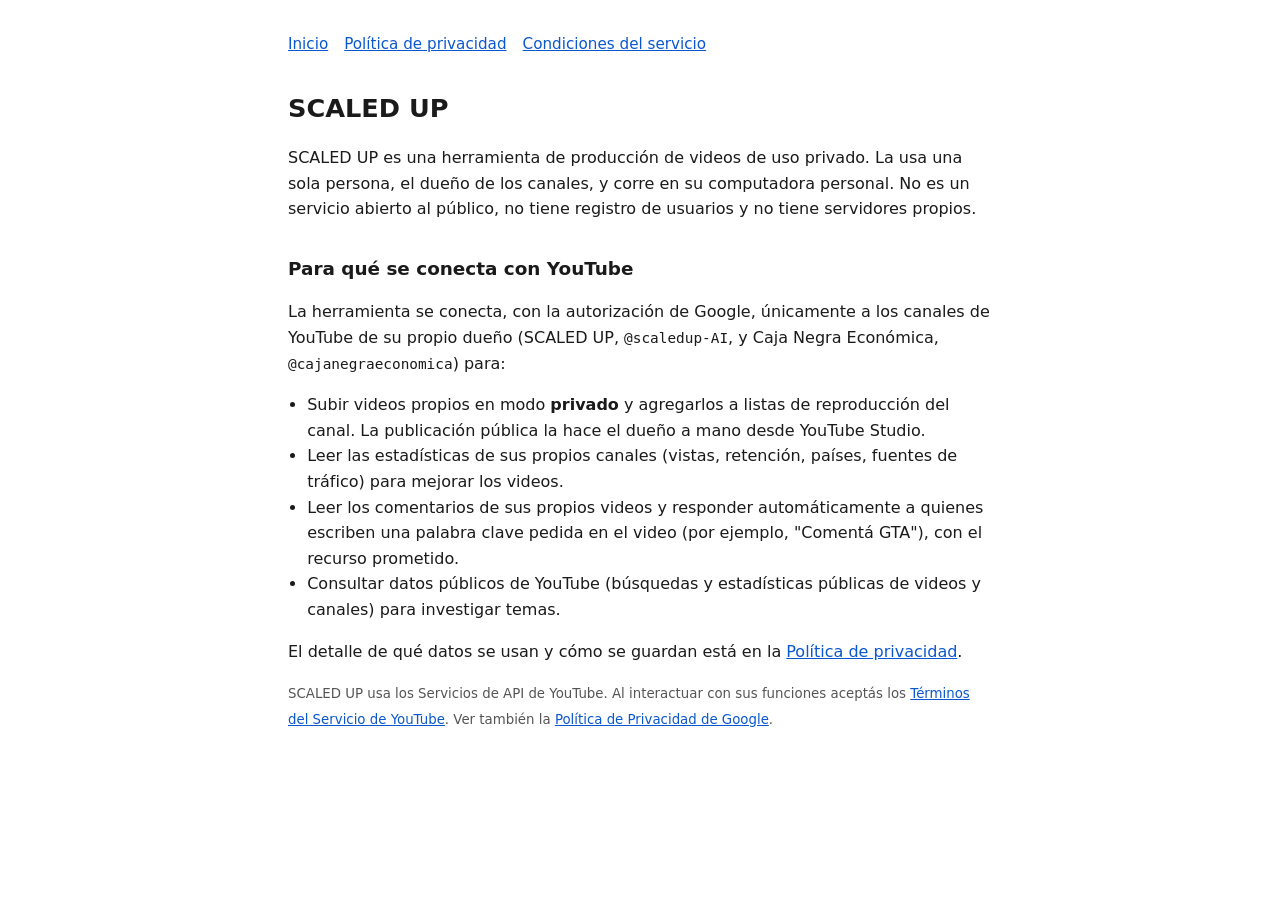
<file: index.html>
<!doctype html>
<html lang="es">
<head>
<meta charset="utf-8">
<meta name="viewport" content="width=device-width, initial-scale=1">
<title>SCALED UP</title>
<link rel="stylesheet" href="estilo.css">
</head>
<body>
<main>
<nav><a href="index.html">Inicio</a><a href="privacidad.html">Política de privacidad</a><a href="condiciones.html">Condiciones del servicio</a></nav>
<h1>SCALED UP</h1>
<p>SCALED UP es una herramienta de producción de videos de uso privado. La usa una sola persona, el dueño de los canales, y corre en su computadora personal. No es un servicio abierto al público, no tiene registro de usuarios y no tiene servidores propios.</p>

<h2>Para qué se conecta con YouTube</h2>
<p>La herramienta se conecta, con la autorización de Google, únicamente a los canales de YouTube de su propio dueño (SCALED UP, <code>@scaledup-AI</code>, y Caja Negra Económica, <code>@cajanegraeconomica</code>) para:</p>
<ul>
<li>Subir videos propios en modo <strong>privado</strong> y agregarlos a listas de reproducción del canal. La publicación pública la hace el dueño a mano desde YouTube Studio.</li>
<li>Leer las estadísticas de sus propios canales (vistas, retención, países, fuentes de tráfico) para mejorar los videos.</li>
<li>Leer los comentarios de sus propios videos y responder automáticamente a quienes escriben una palabra clave pedida en el video (por ejemplo, "Comentá GTA"), con el recurso prometido.</li>
<li>Consultar datos públicos de YouTube (búsquedas y estadísticas públicas de videos y canales) para investigar temas.</li>
</ul>
<p>El detalle de qué datos se usan y cómo se guardan está en la <a href="privacidad.html">Política de privacidad</a>.</p>

<p class="nota"><small>SCALED UP usa los Servicios de API de YouTube. Al interactuar con sus funciones aceptás los <a href="https://www.youtube.com/t/terms">Términos del Servicio de YouTube</a>. Ver también la <a href="https://policies.google.com/privacy">Política de Privacidad de Google</a>.</small></p>
</main>
</body>
</html>
</file>
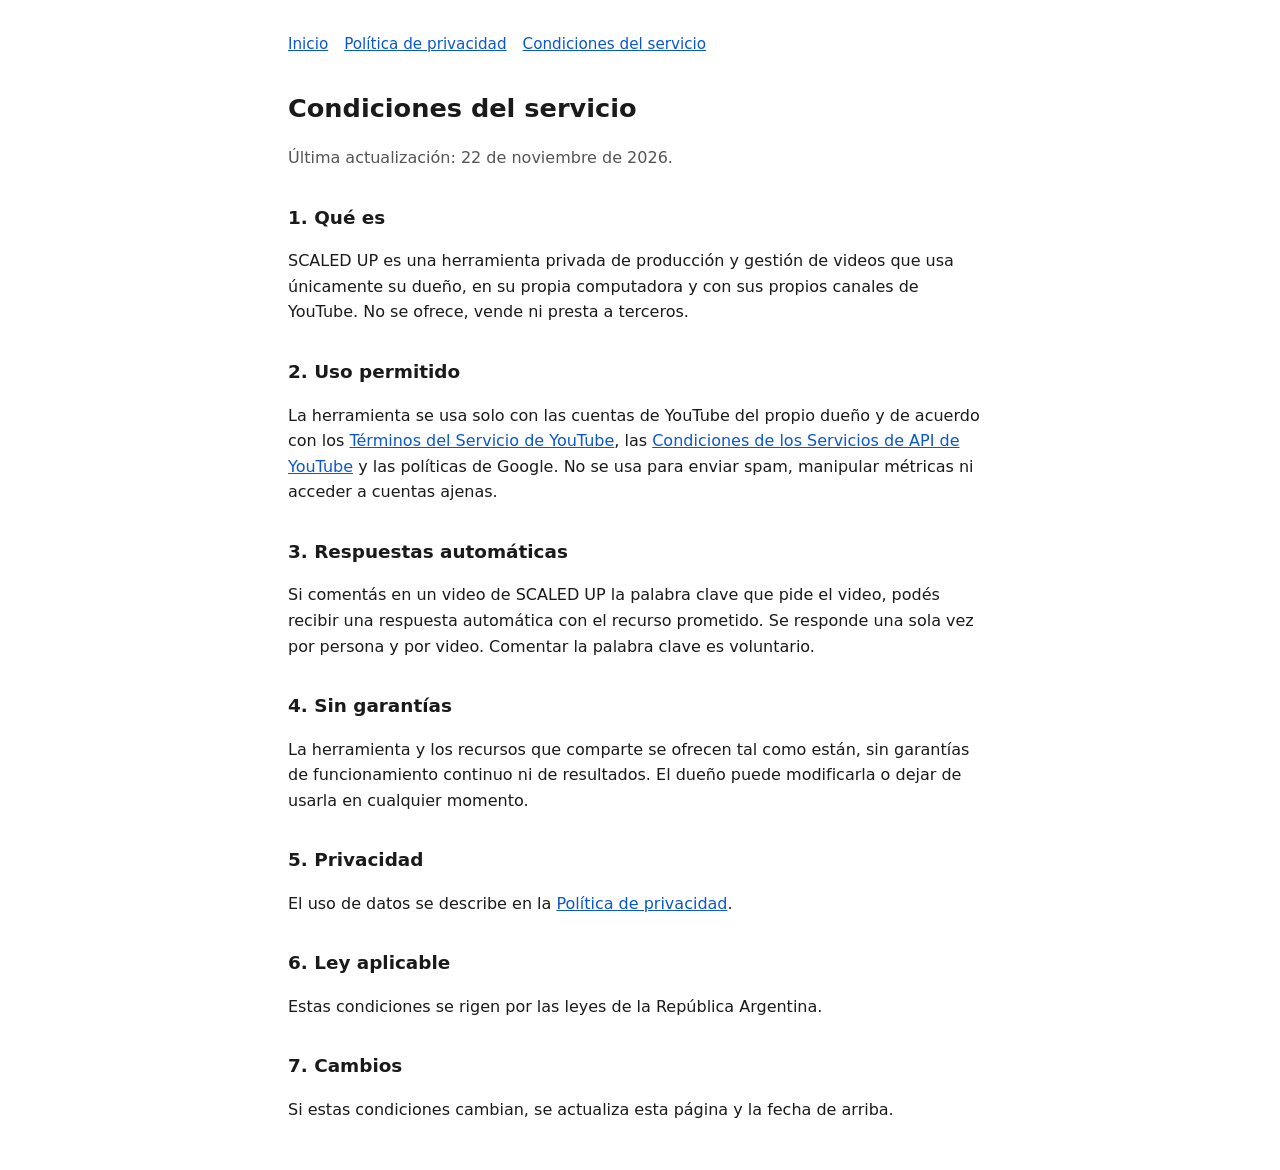
<file: condiciones.html>
<!doctype html>
<html lang="es">
<head>
<meta charset="utf-8">
<meta name="viewport" content="width=device-width, initial-scale=1">
<title>Condiciones del servicio · SCALED UP</title>
<link rel="stylesheet" href="estilo.css">
</head>
<body>
<main>
<nav><a href="index.html">Inicio</a><a href="privacidad.html">Política de privacidad</a><a href="condiciones.html">Condiciones del servicio</a></nav>
<h1>Condiciones del servicio</h1>
<p class="nota">Última actualización: 22 de noviembre de 2026.</p>

<h2>1. Qué es</h2>
<p>SCALED UP es una herramienta privada de producción y gestión de videos que usa únicamente su dueño, en su propia computadora y con sus propios canales de YouTube. No se ofrece, vende ni presta a terceros.</p>

<h2>2. Uso permitido</h2>
<p>La herramienta se usa solo con las cuentas de YouTube del propio dueño y de acuerdo con los <a href="https://www.youtube.com/t/terms">Términos del Servicio de YouTube</a>, las <a href="https://developers.google.com/youtube/terms/api-services-terms-of-service">Condiciones de los Servicios de API de YouTube</a> y las políticas de Google. No se usa para enviar spam, manipular métricas ni acceder a cuentas ajenas.</p>

<h2>3. Respuestas automáticas</h2>
<p>Si comentás en un video de SCALED UP la palabra clave que pide el video, podés recibir una respuesta automática con el recurso prometido. Se responde una sola vez por persona y por video. Comentar la palabra clave es voluntario.</p>

<h2>4. Sin garantías</h2>
<p>La herramienta y los recursos que comparte se ofrecen tal como están, sin garantías de funcionamiento continuo ni de resultados. El dueño puede modificarla o dejar de usarla en cualquier momento.</p>

<h2>5. Privacidad</h2>
<p>El uso de datos se describe en la <a href="privacidad.html">Política de privacidad</a>.</p>

<h2>6. Ley aplicable</h2>
<p>Estas condiciones se rigen por las leyes de la República Argentina.</p>

<h2>7. Cambios</h2>
<p>Si estas condiciones cambian, se actualiza esta página y la fecha de arriba.</p>
</main>
</body>
</html>
</file>
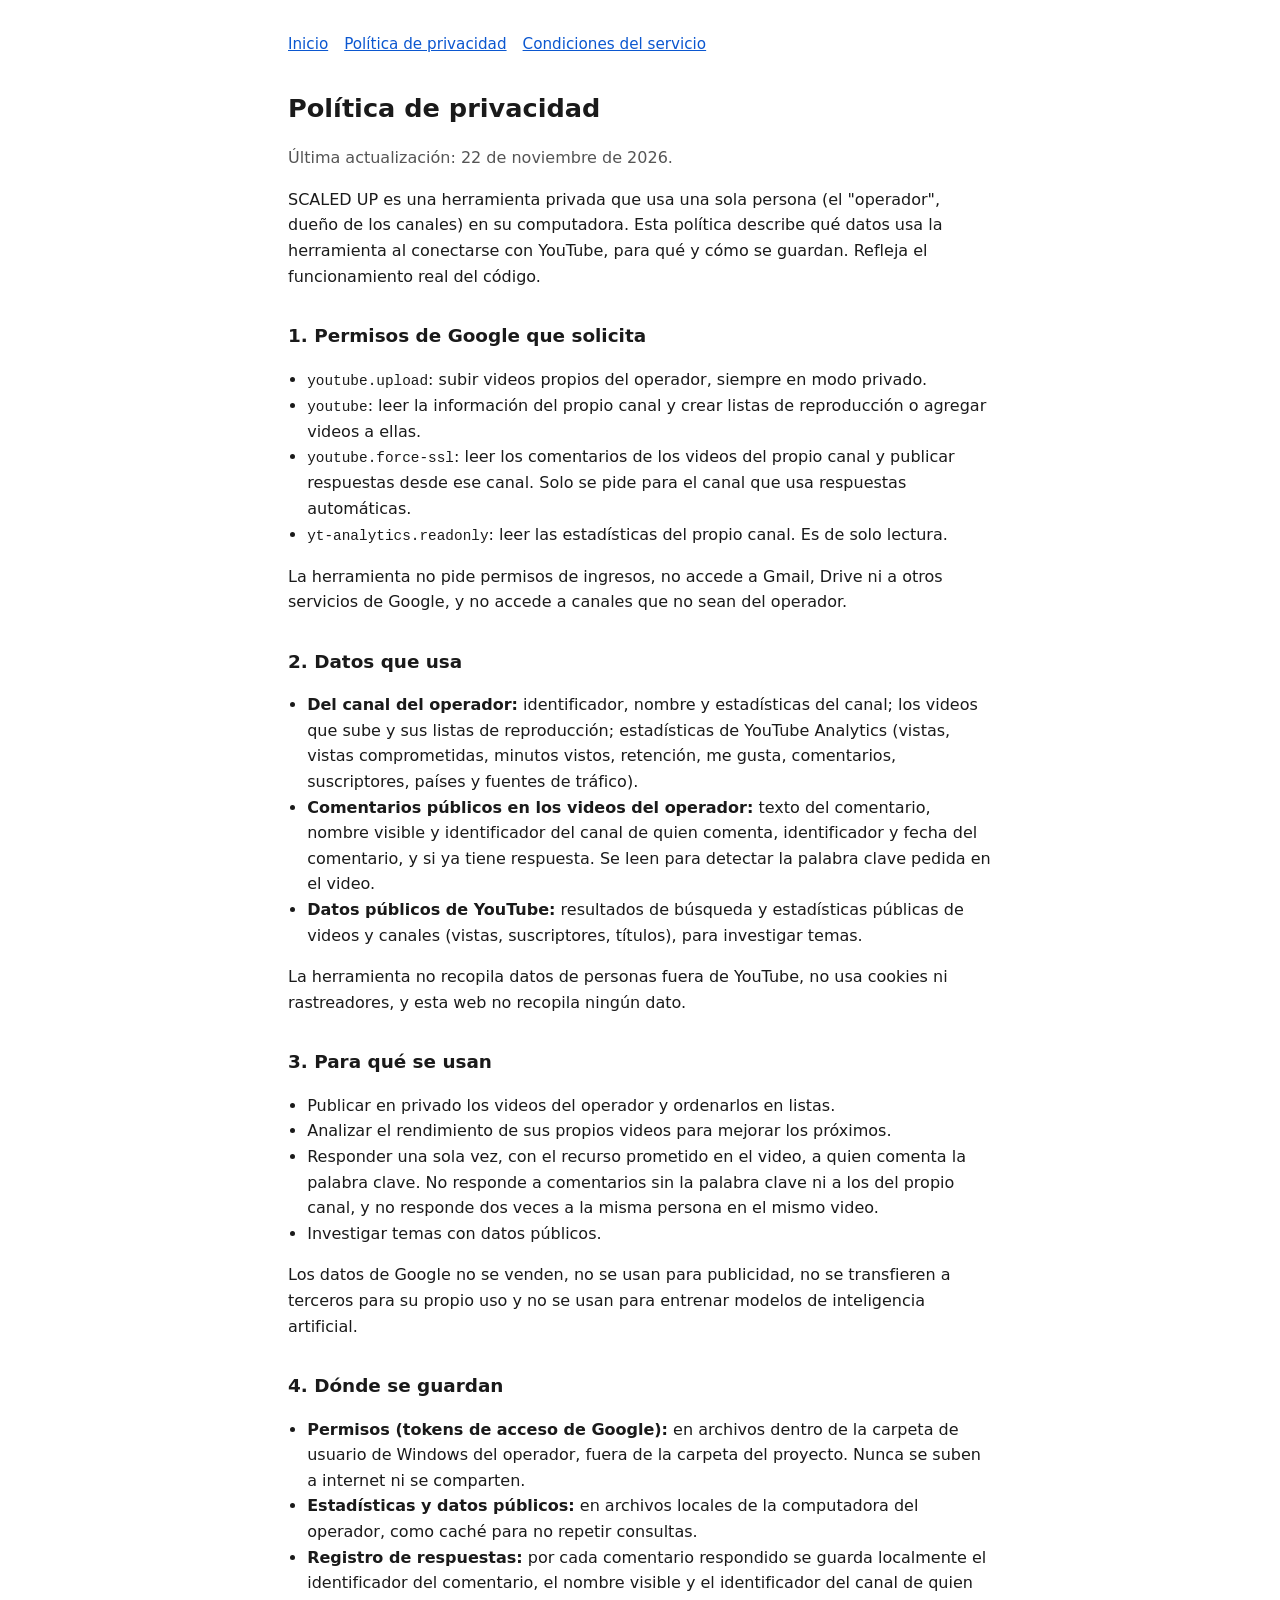
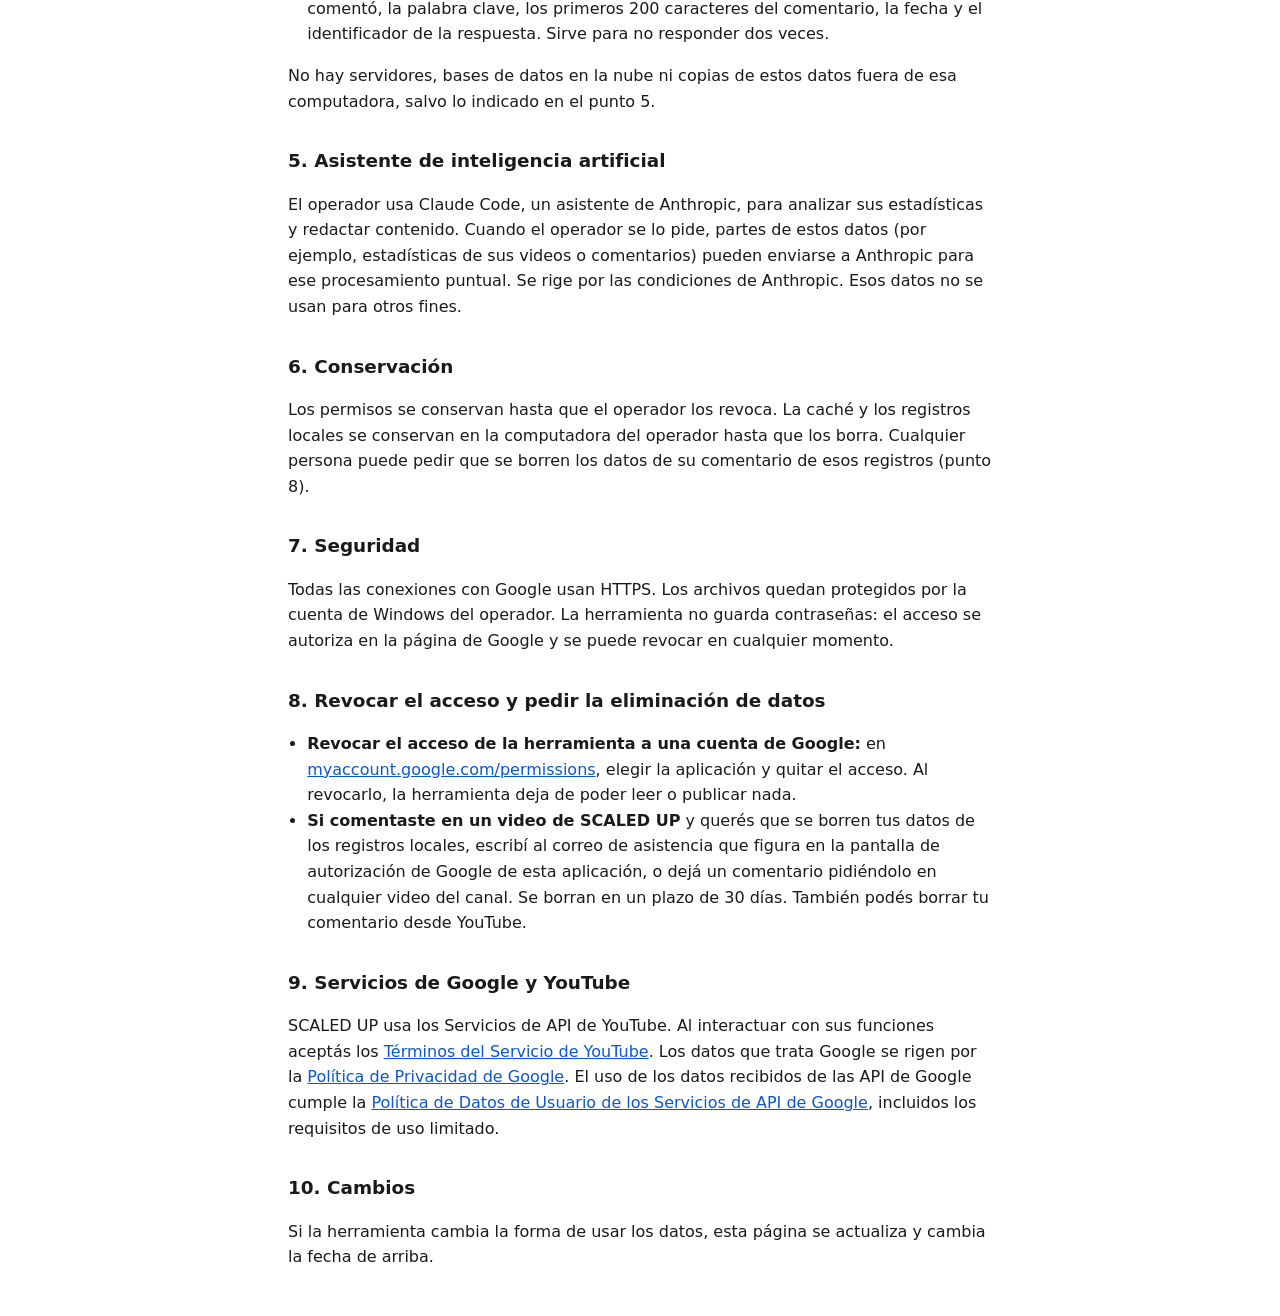
<file: privacidad.html>
<!doctype html>
<html lang="es">
<head>
<meta charset="utf-8">
<meta name="viewport" content="width=device-width, initial-scale=1">
<title>Política de privacidad · SCALED UP</title>
<link rel="stylesheet" href="estilo.css">
</head>
<body>
<main>
<nav><a href="index.html">Inicio</a><a href="privacidad.html">Política de privacidad</a><a href="condiciones.html">Condiciones del servicio</a></nav>
<h1>Política de privacidad</h1>
<p class="nota">Última actualización: 22 de noviembre de 2026.</p>

<p>SCALED UP es una herramienta privada que usa una sola persona (el "operador", dueño de los canales) en su computadora. Esta política describe qué datos usa la herramienta al conectarse con YouTube, para qué y cómo se guardan. Refleja el funcionamiento real del código.</p>

<h2>1. Permisos de Google que solicita</h2>
<ul>
<li><code>youtube.upload</code>: subir videos propios del operador, siempre en modo privado.</li>
<li><code>youtube</code>: leer la información del propio canal y crear listas de reproducción o agregar videos a ellas.</li>
<li><code>youtube.force-ssl</code>: leer los comentarios de los videos del propio canal y publicar respuestas desde ese canal. Solo se pide para el canal que usa respuestas automáticas.</li>
<li><code>yt-analytics.readonly</code>: leer las estadísticas del propio canal. Es de solo lectura.</li>
</ul>
<p>La herramienta no pide permisos de ingresos, no accede a Gmail, Drive ni a otros servicios de Google, y no accede a canales que no sean del operador.</p>

<h2>2. Datos que usa</h2>
<ul>
<li><strong>Del canal del operador:</strong> identificador, nombre y estadísticas del canal; los videos que sube y sus listas de reproducción; estadísticas de YouTube Analytics (vistas, vistas comprometidas, minutos vistos, retención, me gusta, comentarios, suscriptores, países y fuentes de tráfico).</li>
<li><strong>Comentarios públicos en los videos del operador:</strong> texto del comentario, nombre visible y identificador del canal de quien comenta, identificador y fecha del comentario, y si ya tiene respuesta. Se leen para detectar la palabra clave pedida en el video.</li>
<li><strong>Datos públicos de YouTube:</strong> resultados de búsqueda y estadísticas públicas de videos y canales (vistas, suscriptores, títulos), para investigar temas.</li>
</ul>
<p>La herramienta no recopila datos de personas fuera de YouTube, no usa cookies ni rastreadores, y esta web no recopila ningún dato.</p>

<h2>3. Para qué se usan</h2>
<ul>
<li>Publicar en privado los videos del operador y ordenarlos en listas.</li>
<li>Analizar el rendimiento de sus propios videos para mejorar los próximos.</li>
<li>Responder una sola vez, con el recurso prometido en el video, a quien comenta la palabra clave. No responde a comentarios sin la palabra clave ni a los del propio canal, y no responde dos veces a la misma persona en el mismo video.</li>
<li>Investigar temas con datos públicos.</li>
</ul>
<p>Los datos de Google no se venden, no se usan para publicidad, no se transfieren a terceros para su propio uso y no se usan para entrenar modelos de inteligencia artificial.</p>

<h2>4. Dónde se guardan</h2>
<ul>
<li><strong>Permisos (tokens de acceso de Google):</strong> en archivos dentro de la carpeta de usuario de Windows del operador, fuera de la carpeta del proyecto. Nunca se suben a internet ni se comparten.</li>
<li><strong>Estadísticas y datos públicos:</strong> en archivos locales de la computadora del operador, como caché para no repetir consultas.</li>
<li><strong>Registro de respuestas:</strong> por cada comentario respondido se guarda localmente el identificador del comentario, el nombre visible y el identificador del canal de quien comentó, la palabra clave, los primeros 200 caracteres del comentario, la fecha y el identificador de la respuesta. Sirve para no responder dos veces.</li>
</ul>
<p>No hay servidores, bases de datos en la nube ni copias de estos datos fuera de esa computadora, salvo lo indicado en el punto 5.</p>

<h2>5. Asistente de inteligencia artificial</h2>
<p>El operador usa Claude Code, un asistente de Anthropic, para analizar sus estadísticas y redactar contenido. Cuando el operador se lo pide, partes de estos datos (por ejemplo, estadísticas de sus videos o comentarios) pueden enviarse a Anthropic para ese procesamiento puntual. Se rige por las condiciones de Anthropic. Esos datos no se usan para otros fines.</p>

<h2>6. Conservación</h2>
<p>Los permisos se conservan hasta que el operador los revoca. La caché y los registros locales se conservan en la computadora del operador hasta que los borra. Cualquier persona puede pedir que se borren los datos de su comentario de esos registros (punto 8).</p>

<h2>7. Seguridad</h2>
<p>Todas las conexiones con Google usan HTTPS. Los archivos quedan protegidos por la cuenta de Windows del operador. La herramienta no guarda contraseñas: el acceso se autoriza en la página de Google y se puede revocar en cualquier momento.</p>

<h2>8. Revocar el acceso y pedir la eliminación de datos</h2>
<ul>
<li><strong>Revocar el acceso de la herramienta a una cuenta de Google:</strong> en <a href="https://myaccount.google.com/permissions">myaccount.google.com/permissions</a>, elegir la aplicación y quitar el acceso. Al revocarlo, la herramienta deja de poder leer o publicar nada.</li>
<li><strong>Si comentaste en un video de SCALED UP</strong> y querés que se borren tus datos de los registros locales, escribí al correo de asistencia que figura en la pantalla de autorización de Google de esta aplicación, o dejá un comentario pidiéndolo en cualquier video del canal. Se borran en un plazo de 30 días. También podés borrar tu comentario desde YouTube.</li>
</ul>

<h2>9. Servicios de Google y YouTube</h2>
<p>SCALED UP usa los Servicios de API de YouTube. Al interactuar con sus funciones aceptás los <a href="https://www.youtube.com/t/terms">Términos del Servicio de YouTube</a>. Los datos que trata Google se rigen por la <a href="https://policies.google.com/privacy">Política de Privacidad de Google</a>. El uso de los datos recibidos de las API de Google cumple la <a href="https://developers.google.com/terms/api-services-user-data-policy">Política de Datos de Usuario de los Servicios de API de Google</a>, incluidos los requisitos de uso limitado.</p>

<h2>10. Cambios</h2>
<p>Si la herramienta cambia la forma de usar los datos, esta página se actualiza y cambia la fecha de arriba.</p>
</main>
</body>
</html>
</file>
<file: estilo.css>
:root{color-scheme:light dark;--t:#1a1a1a;--f:#ffffff;--s:#555;--l:#0b57d0}
@media (prefers-color-scheme:dark){:root{--t:#eaeaea;--f:#121212;--s:#aaa;--l:#8ab4f8}}
body{margin:0;background:var(--f);color:var(--t);font:16px/1.6 system-ui,-apple-system,"Segoe UI",Roboto,sans-serif}
main{max-width:44rem;margin:0 auto;padding:2rem 1rem}
nav{font-size:.95rem;margin-bottom:2rem}nav a{margin-right:1rem}
a{color:var(--l)}h1{font-size:1.6rem;margin:.2rem 0 1rem}h2{font-size:1.15rem;margin-top:2rem}
small,.nota{color:var(--s)}code{font-size:.9em}ul{padding-left:1.2rem}
</file>
